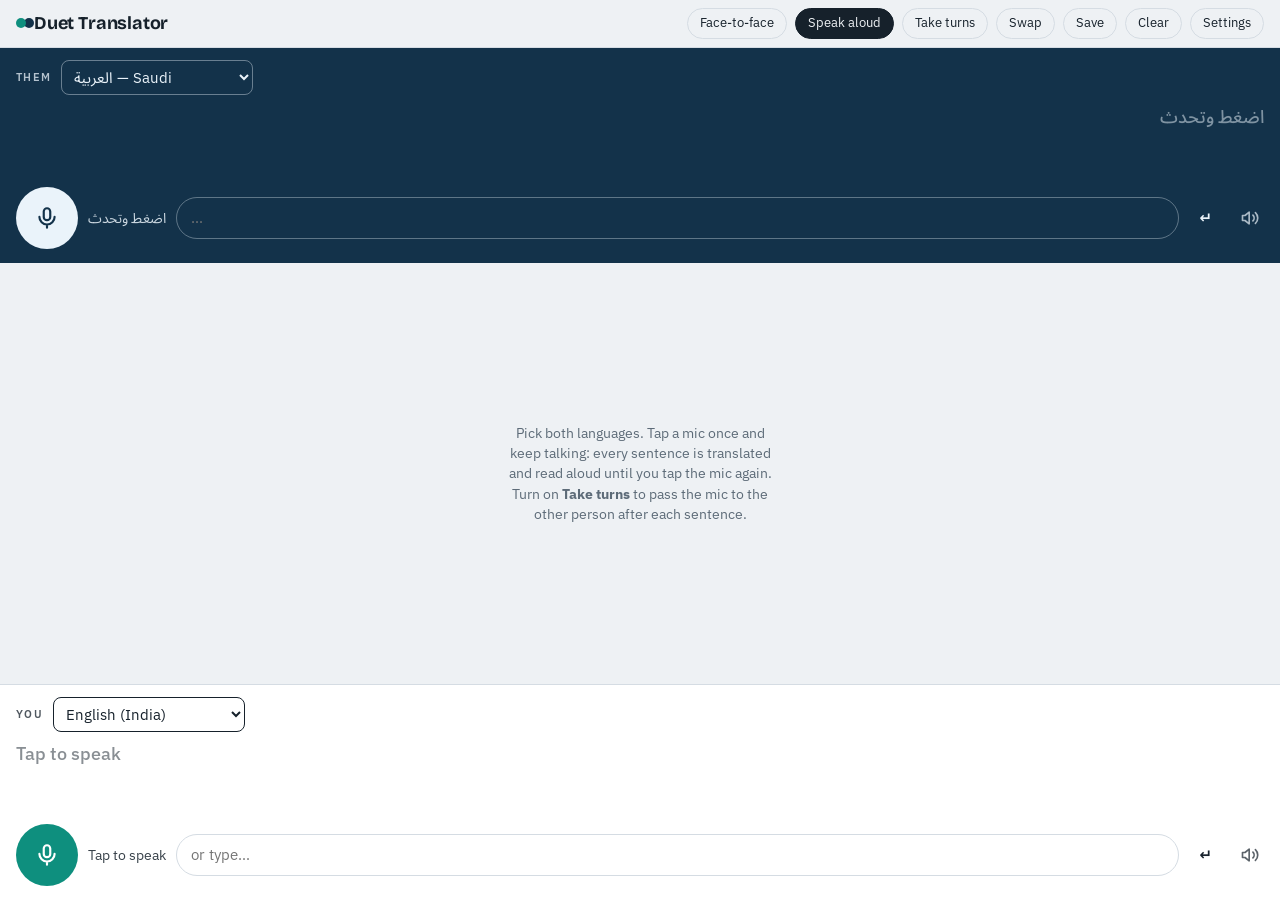
<file: index.html>
<!doctype html>
<html lang="en">
<head>
<meta charset="utf-8">
<meta name="viewport" content="width=device-width,initial-scale=1,viewport-fit=cover">
<title>Duet Translator</title>
<link rel="manifest" href="manifest.webmanifest">
<meta name="theme-color" content="#13324a">
<meta name="mobile-web-app-capable" content="yes">
<link rel="icon" href="icon-192.png">
<link rel="apple-touch-icon" href="apple-touch-icon.png">
<link rel="preconnect" href="https://fonts.googleapis.com">
<link rel="stylesheet" href="https://fonts.googleapis.com/css2?family=Bricolage+Grotesque:opsz,wght@12..96,500;12..96,700&family=IBM+Plex+Sans:wght@400;500;600&family=Noto+Sans+Arabic:wght@400;600&display=swap">
<style>
/* Layout: one screen split in two facing halves (theirs on top, flippable 180°), conversation log between them */
:root{
  --bg:#eef1f4;
  --me:#ffffff;
  --them:#13324a;
  --them-fg:#eaf3fa;
  --fg:#16212b;
  --muted:#5d6b78;
  --line:#d5dce3;
  --accent:#0e8f7e;
  --accent-ink:#ffffff;
  --rec:#d6463a;
  --bubble-me:#e2f2ef;
  --bubble-them:#e5ebf2;
  --display:"Bricolage Grotesque", "Segoe UI", system-ui, sans-serif;
  --body:"IBM Plex Sans", "Noto Sans Arabic", "Segoe UI", system-ui, sans-serif;
  color-scheme:light;
}
@media (prefers-color-scheme:dark){:root:not([data-theme="light"]){
  --bg:#0d151c;--me:#16212b;--them:#0a2436;--them-fg:#dcebf6;--fg:#e4ebf1;--muted:#93a3b1;--line:#253441;
  --accent:#2fc2ad;--accent-ink:#04211d;--rec:#ff6a5c;--bubble-me:#123630;--bubble-them:#16293a;color-scheme:dark}}
:root[data-theme="dark"]{
  --bg:#0d151c;--me:#16212b;--them:#0a2436;--them-fg:#dcebf6;--fg:#e4ebf1;--muted:#93a3b1;--line:#253441;
  --accent:#2fc2ad;--accent-ink:#04211d;--rec:#ff6a5c;--bubble-me:#123630;--bubble-them:#16293a;color-scheme:dark}

*{box-sizing:border-box}
html,body{height:100%;margin:0}
body{background:var(--bg);color:var(--fg);font:15px/1.45 var(--body);display:flex;flex-direction:column;
  padding:env(safe-area-inset-top,0px) 0 env(safe-area-inset-bottom,0px)}
button,select,input{font:inherit;color:inherit}
button{cursor:pointer}
:focus-visible{outline:3px solid var(--accent);outline-offset:2px}
[hidden]{display:none!important}

/* top bar */
.bar{display:flex;align-items:center;gap:8px;flex-wrap:wrap;padding:8px 16px;border-bottom:1px solid var(--line);background:var(--bg)}
.brand{font:700 18px/1 var(--display);letter-spacing:-.01em;margin-right:auto;display:flex;align-items:center;gap:8px}
.brand i{width:10px;height:10px;border-radius:50%;background:var(--accent);box-shadow:8px 0 0 var(--them)}
.chip{border:1px solid var(--line);background:transparent;border-radius:999px;padding:5px 12px;font-size:13px;display:inline-flex;gap:6px;align-items:center}
.chip[aria-pressed="true"]{background:var(--fg);color:var(--bg);border-color:var(--fg)}

.banner{margin:8px 16px 0;padding:8px 12px;border-radius:8px;background:color-mix(in srgb,var(--rec) 14%,transparent);font-size:13px}

/* halves */
main{flex:1;display:flex;flex-direction:column;min-height:0}
.half{flex:0 0 auto;padding:12px 16px 14px;display:flex;flex-direction:column;gap:10px;transition:transform .35s ease}
.half.them{background:var(--them);color:var(--them-fg)}
.half.me{background:var(--me);border-top:1px solid var(--line)}
body.flip .half.them{transform:rotate(180deg)}
.row{display:flex;align-items:center;gap:10px;flex-wrap:wrap}
.who{font:600 11px/1 var(--body);letter-spacing:.12em;text-transform:uppercase;opacity:.75}
select{border:1px solid currentColor;border-radius:8px;background:transparent;padding:6px 8px;max-width:100%}
.them select{border-color:color-mix(in srgb,var(--them-fg) 40%,transparent)}
.them select option{color:#16212b;background:#fff}
.big{font:500 clamp(20px,4.6vw,30px)/1.3 var(--body);min-height:2.6em;max-height:7.5em;overflow-y:auto;overflow-wrap:anywhere}
.big.ph{opacity:.5;font-size:18px}
.sub{font-size:13px;opacity:.7;min-height:1.2em;overflow-wrap:anywhere}
.ctrl{display:flex;gap:10px;align-items:center}
.mic{flex:0 0 auto;width:62px;height:62px;border-radius:50%;border:0;background:var(--accent);color:var(--accent-ink);display:grid;place-items:center;position:relative}
.them .mic{background:var(--them-fg);color:var(--them)}
.mic svg{width:26px;height:26px}
.mic.live{background:var(--rec);color:#fff}
.mic.live::after{content:"";position:absolute;inset:-6px;border-radius:50%;border:2px solid var(--rec);animation:pulse 1.2s ease-out infinite}
@keyframes pulse{from{opacity:.9;transform:scale(.92)}to{opacity:0;transform:scale(1.25)}}
.miclabel{font-size:14px;opacity:.85}
.type{flex:1;display:flex;gap:6px;min-width:0}
.type input{flex:1;min-width:0;border:1px solid var(--line);border-radius:999px;padding:9px 14px;background:transparent}
.them .type input{border-color:color-mix(in srgb,var(--them-fg) 35%,transparent)}
.type button{border:0;border-radius:999px;padding:0 14px;background:transparent;font-weight:600}
.spk{border:0;background:transparent;opacity:.7;padding:4px}
.spk svg{width:20px;height:20px;display:block}

/* log */
.log{flex:1;min-height:90px;overflow-y:auto;padding:12px 16px;display:flex;flex-direction:column;gap:10px}
.empty{margin:auto;text-align:center;color:var(--muted);max-width:34ch;font-size:14px}
.msg{max-width:min(78%,560px);padding:9px 12px;border-radius:12px;display:flex;flex-direction:column;gap:3px}
.msg.me{align-self:flex-end;background:var(--bubble-me);border-bottom-right-radius:3px}
.msg.them{align-self:flex-start;background:var(--bubble-them);border-bottom-left-radius:3px}
.msg .o{font-size:13px;color:var(--muted)}
.msg .t{font-size:16px}
.msg .m{font-size:11px;color:var(--muted);font-variant-numeric:tabular-nums}
.msg.err .t{color:var(--rec)}

@media (prefers-reduced-motion:reduce){.half{transition:none}.mic.live::after{animation:none}}

/* settings sheet */
.sheet{position:fixed;inset:0;z-index:20;background:rgba(6,16,24,.5);display:flex;align-items:flex-end;justify-content:center}
.sheet .card{width:min(520px,100%);max-height:88%;overflow-y:auto;background:var(--me);color:var(--fg);border-radius:18px 18px 0 0;
  padding:18px 16px calc(18px + env(safe-area-inset-bottom,0px));display:flex;flex-direction:column;gap:14px}
.sheet h2{font:700 18px/1.2 var(--display);margin:0;display:flex;align-items:center}
.sheet h2 button{margin-left:auto}
.field{display:flex;flex-direction:column;gap:6px}
.field>span{font-size:12px;font-weight:600;letter-spacing:.06em;text-transform:uppercase;color:var(--muted)}
.field .hint{font-size:12.5px;color:var(--muted)}
.seg{display:flex;border:1px solid var(--line);border-radius:10px;overflow:hidden}
.seg button{flex:1;border:0;background:transparent;padding:9px 6px;font-size:14px}
.seg button[aria-pressed="true"]{background:var(--accent);color:var(--accent-ink);font-weight:600}
.vrow{display:flex;gap:8px;align-items:center}
.vrow select{flex:1;min-width:0;border-color:var(--line)}
.vrow button,.sheet .done{border:1px solid var(--line);background:transparent;border-radius:999px;padding:7px 14px;font-weight:600}
.sheet .done{background:var(--fg);color:var(--bg);border-color:var(--fg)}
input[type=range]{width:100%;accent-color:var(--accent)}
@media (max-width:480px){.miclabel{display:none}.mic{width:56px;height:56px}}
</style>
</head>
<body>

<div class="bar">
  <div class="brand"><i aria-hidden="true"></i>Duet Translator</div>
  <button class="chip" id="flipBtn" aria-pressed="false" title="Turn the top half around for the person sitting opposite you">Face-to-face</button>
  <button class="chip" id="speakBtn" aria-pressed="true" title="Read each translation aloud">Speak aloud</button>
  <button class="chip" id="turnsBtn" aria-pressed="false" title="After each sentence, the microphone passes to the other person">Take turns</button>
  <button class="chip" id="swapBtn" title="Swap the two languages">Swap</button>
  <button class="chip" id="saveBtn" title="Download the conversation as a text file">Save</button>
  <button class="chip" id="clearBtn">Clear</button>
  <button class="chip" id="installBtn" hidden>Install app</button>
  <button class="chip" id="setBtn" title="Listening and voice settings">Settings</button>
</div>

<div class="sheet" id="sheet" hidden role="dialog" aria-modal="true" aria-labelledby="sheetTitle">
  <div class="card">
    <h2 id="sheetTitle">Settings <button class="done" id="sheetDone" type="button">Done</button></h2>

    <div class="field">
      <span>Wait before translating</span>
      <div class="seg" id="pauseSeg">
        <button type="button" data-ms="900">Short</button>
        <button type="button" data-ms="1500">Normal</button>
        <button type="button" data-ms="2500">Long</button>
      </div>
      <div class="hint">How long a pause ends your sentence. Choose Long if it cuts you off mid-sentence.</div>
    </div>

    <div class="field">
      <span>While reading aloud</span>
      <div class="seg" id="ttsSeg">
        <button type="button" data-mode="keep">Keep listening</button>
        <button type="button" data-mode="pause">Pause mic</button>
      </div>
      <div class="hint">Keep listening catches everything you say. If it picks up the phone's own voice, use earphones or choose Pause mic.</div>
    </div>

    <div class="field">
      <span id="vMeLbl">Voice</span>
      <div class="vrow"><select id="vMe" aria-labelledby="vMeLbl"></select><button type="button" id="tMe">Test</button></div>
    </div>
    <div class="field">
      <span id="vThemLbl">Voice</span>
      <div class="vrow"><select id="vThem" aria-labelledby="vThemLbl"></select><button type="button" id="tThem">Test</button></div>
      <div class="hint" id="vHint">Only the voices installed on this phone are listed.</div>
    </div>

    <div class="field">
      <span>Speaking speed <b id="rateVal"></b></span>
      <input type="range" id="rate" min="0.7" max="1.3" step="0.05">
    </div>
  </div>
</div>
<div class="banner" id="noVoice" hidden>Voice input needs Google Chrome or Microsoft Edge. Typing still works here.</div>

<main>
  <section class="half them" id="themHalf" aria-label="Other person">
    <div class="row">
      <span class="who">Them</span>
      <select id="themLang" aria-label="Other person's language"></select>
    </div>
    <div class="big ph" id="themBig" dir="auto"></div>
    <div class="sub" id="themSub" dir="auto"></div>
    <div class="ctrl">
      <button class="mic" id="themMic" aria-label="Other person: speak"></button>
      <span class="miclabel" id="themMicLabel"></span>
      <form class="type" id="themForm"><input id="themInput" dir="auto" autocomplete="off" aria-label="Other person: type a message"><button type="submit">↵</button></form>
      <button class="spk" id="themSpk" aria-label="Replay"></button>
    </div>
  </section>

  <div class="log" id="log" aria-live="polite">
    <div class="empty" id="empty">Pick both languages. Tap a mic once and keep talking: every sentence is translated and read aloud until you tap the mic again. Turn on <b>Take turns</b> to pass the mic to the other person after each sentence.</div>
  </div>

  <section class="half me" id="meHalf" aria-label="You">
    <div class="row">
      <span class="who">You</span>
      <select id="meLang" aria-label="Your language"></select>
    </div>
    <div class="big ph" id="meBig" dir="auto"></div>
    <div class="sub" id="meSub" dir="auto"></div>
    <div class="ctrl">
      <button class="mic" id="meMic" aria-label="You: speak"></button>
      <span class="miclabel" id="meMicLabel"></span>
      <form class="type" id="meForm"><input id="meInput" dir="auto" autocomplete="off" placeholder="or type…" aria-label="You: type a message"><button type="submit">↵</button></form>
      <button class="spk" id="meSpk" aria-label="Replay"></button>
    </div>
  </section>
</main>

<script>
/* ---------- languages: [label, speech code, translate code, "tap to speak"] ---------- */
const LANGS = [
  ["English (India)","en-IN","en","Tap to speak"],
  ["English (US)","en-US","en","Tap to speak"],
  ["English (UK)","en-GB","en","Tap to speak"],
  ["العربية — Saudi","ar-SA","ar","اضغط وتحدث"],
  ["العربية — Egypt","ar-EG","ar","اضغط وتحدث"],
  ["العربية — UAE","ar-AE","ar","اضغط وتحدث"],
  ["हिन्दी — Hindi","hi-IN","hi","बोलने के लिए दबाएँ"],
  ["اردو — Urdu","ur-PK","ur","بولنے کے لیے دبائیں"],
  ["ಕನ್ನಡ — Kannada","kn-IN","kn","ಮಾತನಾಡಲು ಒತ್ತಿ"],
  ["മലയാളം — Malayalam","ml-IN","ml","സംസാരിക്കാൻ അമർത്തുക"],
  ["தமிழ் — Tamil","ta-IN","ta","பேச அழுத்தவும்"],
  ["తెలుగు — Telugu","te-IN","te","మాట్లాడటానికి నొక్కండి"],
  ["বাংলা — Bengali","bn-BD","bn","কথা বলতে চাপুন"],
  ["मराठी — Marathi","mr-IN","mr","बोलण्यासाठी दाबा"],
  ["नेपाली — Nepali","ne-NP","ne","बोल्न थिच्नुहोस्"],
  ["සිංහල — Sinhala","si-LK","si","කතා කිරීමට ඔබන්න"],
  ["Filipino","fil-PH","tl","Pindutin para magsalita"],
  ["Bahasa Indonesia","id-ID","id","Ketuk untuk bicara"],
  ["فارسی — Persian","fa-IR","fa","برای صحبت ضربه بزنید"],
  ["Türkçe — Turkish","tr-TR","tr","Konuşmak için dokunun"],
  ["Français — French","fr-FR","fr","Touchez pour parler"],
  ["Español — Spanish","es-ES","es","Toca para hablar"],
  ["Deutsch — German","de-DE","de","Zum Sprechen tippen"],
  ["Русский — Russian","ru-RU","ru","Нажмите, чтобы говорить"],
  ["中文 — Chinese","zh-CN","zh-CN","点按说话"],
];
const byCode = c => LANGS.find(l => l[1] === c) || LANGS[0];

const MIC = '<svg viewBox="0 0 24 24" fill="none" stroke="currentColor" stroke-width="2" stroke-linecap="round"><rect x="9" y="3" width="6" height="11" rx="3"/><path d="M5 11a7 7 0 0 0 14 0M12 18v3"/></svg>';
const STOP = '<svg viewBox="0 0 24 24" fill="currentColor"><rect x="7" y="7" width="10" height="10" rx="2"/></svg>';
const SPK = '<svg viewBox="0 0 24 24" fill="none" stroke="currentColor" stroke-width="2" stroke-linecap="round" stroke-linejoin="round"><path d="M11 5 6 9H3v6h3l5 4z"/><path d="M15.5 8.5a5 5 0 0 1 0 7M18.5 5.5a9 9 0 0 1 0 13"/></svg>';

const $ = id => document.getElementById(id);
const store = {
  get(k, d){ try { const v = localStorage.getItem("duet."+k); return v === null ? d : JSON.parse(v); } catch { return d; } },
  set(k, v){ try { localStorage.setItem("duet."+k, JSON.stringify(v)); } catch {} }
};

const sides = {
  me:   { lang: store.get("me","en-IN"),  sel:$("meLang"),  big:$("meBig"),  sub:$("meSub"),  mic:$("meMic"),  lbl:$("meMicLabel"),  form:$("meForm"),  input:$("meInput"),  spk:$("meSpk"),  last:null },
  them: { lang: store.get("them","ar-SA"),sel:$("themLang"),big:$("themBig"),sub:$("themSub"),mic:$("themMic"),lbl:$("themMicLabel"),form:$("themForm"),input:$("themInput"),spk:$("themSpk"),last:null },
};
const other = s => s === "me" ? "them" : "me";
const log = [];
let speakOn = store.get("speak", true);
let flip = store.get("flip", false);

/* ---------- UI setup ---------- */
for (const key of ["me","them"]) {
  const s = sides[key];
  for (const [label, code] of LANGS) s.sel.add(new Option(label, code));
  s.sel.value = s.lang;
  s.sel.onchange = () => { s.lang = s.sel.value; store.set(key, s.lang); paintSide(key); };
  s.mic.innerHTML = MIC;
  s.spk.innerHTML = SPK;
  s.mic.onclick = () => toggleListen(key);
  s.spk.onclick = () => { if (s.last) say(s.last.text, s.last.lang); };
  s.form.onsubmit = e => { e.preventDefault(); const t = s.input.value.trim(); if (t) { s.input.value = ""; handleUtterance(key, t); } };
  paintSide(key);
}
function paintSide(key){
  const s = sides[key], L = byCode(s.lang);
  s.lbl.textContent = L[3];
  s.lbl.dir = "auto";
  if (key === "them") s.input.placeholder = "…";
  if (!s.last) { s.big.textContent = L[3]; s.big.classList.add("ph"); }
}

function setToggle(btn, on){ btn.setAttribute("aria-pressed", on ? "true" : "false"); }
setToggle($("speakBtn"), speakOn);
setToggle($("flipBtn"), flip); document.body.classList.toggle("flip", flip);
$("speakBtn").onclick = () => { speakOn = !speakOn; store.set("speak", speakOn); setToggle($("speakBtn"), speakOn); if (!speakOn) { speechSynthesis?.cancel(); speechQueue.length = 0; } };
$("flipBtn").onclick = () => { flip = !flip; store.set("flip", flip); setToggle($("flipBtn"), flip); document.body.classList.toggle("flip", flip); };
$("swapBtn").onclick = () => {
  const a = sides.me.lang; sides.me.lang = sides.them.lang; sides.them.lang = a;
  sides.me.sel.value = sides.me.lang; sides.them.sel.value = sides.them.lang;
  store.set("me", sides.me.lang); store.set("them", sides.them.lang);
  paintSide("me"); paintSide("them");
};
$("clearBtn").onclick = () => {
  log.length = 0;
  $("log").querySelectorAll(".msg").forEach(n => n.remove());
  $("empty").hidden = false;
  for (const k of ["me","them"]) { const s = sides[k]; s.last = null; s.sub.textContent = ""; paintSide(k); }
};
$("saveBtn").onclick = () => {
  if (!log.length) return;
  const lines = log.map(m => `[${m.time}] ${m.who === "me" ? "You" : "Them"} (${m.from}): ${m.text}\n          → (${m.to}): ${m.translation}`);
  const blob = new Blob(["Duet Translator — conversation\n" + new Date().toLocaleString() + "\n\n" + lines.join("\n\n") + "\n"], {type:"text/plain;charset=utf-8"});
  const a = document.createElement("a");
  a.href = URL.createObjectURL(blob);
  a.download = "conversation-" + new Date().toISOString().slice(0,16).replace(/[:T]/g,"-") + ".txt";
  document.body.appendChild(a); a.click(); a.remove();
  setTimeout(() => URL.revokeObjectURL(a.href), 2000);
};

/* ---------- speech recognition: hands-free ----------
   Tap a mic once: it keeps listening until that mic is tapped again.
   The microphone restarts immediately after every sentence, so nothing said
   after a full stop is lost. Translations run in the background, and reading
   aloud waits for a pause in speech. By default the mic keeps listening while
   it reads aloud; Settings can pause the mic instead if it hears the speaker. With "Take turns" on, the mic passes to the
   other person once the current speaker has been quiet for the chosen pause. */
const SR = window.SpeechRecognition || window.webkitSpeechRecognition;
if (!SR) { $("noVoice").hidden = false; sides.me.mic.disabled = sides.them.mic.disabled = true; sides.me.mic.style.opacity = sides.them.mic.style.opacity = .4; }
let rec = null;            // the recognizer currently running
let active = null;         // "me" | "them" | null — whose mic is switched on
let netErrors = 0;
let turns = store.get("turns", false);
let pauseMs = store.get("pause", 1500);   // silence that ends a sentence
let speaking = false;      // reading a translation aloud
let ttsMode = store.get("ttsMode", "keep");   // "keep": mic stays on while reading aloud; "pause": mic pauses
let hearing = "";          // words heard in the current, unfinished sentence
let lastHeardAt = 0;       // time of the last recognised word
let turnDue = false;       // with Take turns: current speaker has said something

setToggle($("turnsBtn"), turns);
$("turnsBtn").onclick = () => { turns = !turns; store.set("turns", turns); setToggle($("turnsBtn"), turns); };

const MIC_MSG = {
  "not-allowed":"Microphone blocked. Allow the microphone for Duet in the browser's site settings and try again.",
  "service-not-allowed":"Microphone blocked. Allow the microphone for Duet in the browser's site settings and try again.",
  "network":"Voice recognition needs an internet connection.",
  "language-not-supported":"This browser can't recognise speech in that language. Type instead, or try Google Chrome.",
  "audio-capture":"No microphone found."
};

const micPaused = () => speaking && ttsMode === "pause";
function paintMics(){
  for (const k of ["me","them"]) {
    const s = sides[k], on = active === k;
    s.mic.classList.toggle("live", on && !micPaused());
    s.mic.innerHTML = on ? STOP : MIC;
    s.mic.setAttribute("aria-pressed", on ? "true" : "false");
    s.lbl.textContent = on ? (micPaused() ? "Speaking… mic paused" : "Listening… tap to stop") : byCode(s.lang)[3];
  }
}

function stopAll(){
  active = null; turnDue = false; hearing = "";
  if (rec) { const r = rec; rec = null; r._quiet = true; try { r.abort(); } catch {} }
  paintMics();
}

function toggleListen(key){
  if (!SR) return;
  if (active === key) { stopAll(); return; }
  stopAll();
  speechQueue.length = 0; speechSynthesis?.cancel(); speaking = false;
  active = key; netErrors = 0;
  paintMics();
  listen(key);
}

function switchTurn(){
  if (!active) return;
  turnDue = false;
  active = other(active);
  paintMics();
  if (rec) { const r = rec; r._quiet = true; try { r.abort(); } catch {} rec = null; }
  if (!micPaused()) listen(active);
}

// Joins recognition results into one sentence. Some Android versions repeat the
// growing sentence in each result ("hello", "hello how", "hello how are"), so a
// result that extends the previous one replaces it instead of being added.
function joinResults(results){
  const parts = [];
  for (let i = 0; i < results.length; i++) {
    const t = (results[i][0]?.transcript || "").trim();
    if (!t) continue;
    const prev = parts[parts.length - 1];
    if (prev && t.toLowerCase().startsWith(prev.toLowerCase())) parts[parts.length - 1] = t;
    else if (prev && prev.toLowerCase().startsWith(t.toLowerCase())) continue;
    else parts.push(t);
  }
  return parts.join(" ");
}

function listen(key){
  if (active !== key || micPaused() || rec) return;
  const s = sides[key];
  const r = new SR();
  r.lang = s.lang; r.interimResults = true; r.continuous = true; r.maxAlternatives = 1;
  let text = "", fatal = null, pauseTimer = null, turnTimer = null;
  const maxTimer = setTimeout(() => { try { r.stop(); } catch {} }, 30000);   // long monologue: translate in chunks
  rec = r;
  // Take turns: if this speaker already spoke and stays quiet, hand the mic over.
  if (turns && turnDue) turnTimer = setTimeout(() => { if (rec === r && !text && !speaking) switchTurn(); }, pauseMs);
  r.onresult = e => {
    text = joinResults(e.results);
    if (!text) return;
    clearTimeout(turnTimer);
    hearing = text; lastHeardAt = Date.now();
    s.big.classList.remove("ph"); s.big.textContent = text; s.sub.textContent = "";
    clearTimeout(pauseTimer);
    pauseTimer = setTimeout(() => { try { r.stop(); } catch {} }, pauseMs);
  };
  r.onerror = e => {
    if (e.error === "no-speech" || e.error === "aborted") return;      // silence: keep listening
    if (e.error === "network") { netErrors++; if (netErrors < 3) return; }
    fatal = MIC_MSG[e.error] || "Voice input stopped. Tap the mic to start again.";
  };
  r.onend = () => {
    clearTimeout(pauseTimer); clearTimeout(maxTimer); clearTimeout(turnTimer);
    if (rec === r) rec = null;
    hearing = "";
    if (fatal) { s.sub.textContent = fatal; stopAll(); return; }
    const t = text.trim();
    if (t) { netErrors = 0; turnDue = true; handleUtterance(key, t); }   // translate in the background
    if (r._quiet) return;                                                // stopped or handed over on purpose
    if (active && !micPaused()) listen(active);                         // restart straight away
    pumpSpeech();
  };
  try { r.start(); }
  catch { if (rec === r) rec = null; clearTimeout(maxTimer); clearTimeout(turnTimer);
          setTimeout(() => { if (active === key && !rec && !micPaused()) listen(key); }, 400); }
}

/* Read-aloud queue: speaks finished translations in order, but only when nobody
   is mid-sentence, pausing the mic while it talks. */
const speechQueue = [];
let pumpTimer = null;
async function pumpSpeech(){
  clearTimeout(pumpTimer);
  if (speaking || !speechQueue.length) return;
  if (active && (hearing || Date.now() - lastHeardAt < Math.min(pauseMs, 1200))) {
    pumpTimer = setTimeout(pumpSpeech, 250);       // someone is still talking: wait
    return;
  }
  speaking = true; paintMics();
  if (ttsMode === "pause" && rec) { const r = rec; r._quiet = true; try { r.abort(); } catch {} rec = null; }
  while (speechQueue.length) {
    const item = speechQueue.shift();
    await say(item.text, item.lang);
  }
  speaking = false;
  if (turns && turnDue && active) { switchTurn(); return; }   // translation heard: other person's turn
  paintMics();
  if (active && !rec) listen(active);
}

// Leaving the app releases the microphone.
document.addEventListener("visibilitychange", () => { if (document.visibilityState === "hidden") stopAll(); });

/* ---------- translation ---------- */
async function translate(text, from, to){
  if (from === to) return text;
  // 1) Google Translate public endpoint
  try {
    const u = "https://translate.googleapis.com/translate_a/single?client=gtx&dt=t&sl=" + encodeURIComponent(from) + "&tl=" + encodeURIComponent(to) + "&q=" + encodeURIComponent(text);
    const r = await fetch(u);
    if (r.ok) {
      const j = await r.json();
      const out = (j[0] || []).map(p => p[0]).join("").trim();
      if (out) return out;
    }
  } catch {}
  // 2) MyMemory fallback
  try {
    const u = "https://api.mymemory.translated.net/get?q=" + encodeURIComponent(text.slice(0, 480)) + "&langpair=" + encodeURIComponent(from.split("-")[0]) + "|" + encodeURIComponent(to.split("-")[0]);
    const r = await fetch(u);
    if (r.ok) {
      const j = await r.json();
      const out = j?.responseData?.translatedText;
      if (out && j.responseStatus == 200) return out;
    }
  } catch {}
  throw new Error("Translation failed. Check the internet connection and try again.");
}

/* ---------- text-to-speech ---------- */
let voices = [];
let voicePref = store.get("voices", {});          // { "ar-SA": "voice name", ... }
let rate = store.get("rate", 0.95);
const norm = l => (l || "").replace("_", "-").toLowerCase();

// Voices for a language, best first: exact region match, then Google/natural/online voices.
function voicesFor(lang){
  const L = norm(lang), base = L.split("-")[0];
  const score = v => {
    const vl = norm(v.lang), n = v.name.toLowerCase();
    let sc = vl === L ? 100 : 0;
    if (/google|natural|neural|online|premium|enhanced|network/.test(n)) sc += 20;
    if (v.localService === false) sc += 5;
    return sc;
  };
  return voices.filter(v => norm(v.lang).split("-")[0] === base).sort((a, b) => score(b) - score(a));
}
function pickVoice(lang){
  const list = voicesFor(lang);
  return list.find(v => v.name === voicePref[lang]) || list[0] || null;
}
function loadVoices(){ try { voices = speechSynthesis.getVoices(); } catch {} fillVoiceMenus(); }

// Resolves when the sentence has finished playing (or after a safety timeout).
function say(text, lang){
  return new Promise(resolve => {
    if (!("speechSynthesis" in window) || !text) return resolve();
    speechSynthesis.cancel();
    const u = new SpeechSynthesisUtterance(text);
    u.lang = lang;
    u.voice = pickVoice(lang);
    u.rate = rate;
    let done = false;
    const finish = () => { if (!done) { done = true; resolve(); } };
    u.onend = finish; u.onerror = finish;
    setTimeout(finish, 2500 + text.length * 110 / rate);
    speechSynthesis.speak(u);
  });
}

/* ---------- one turn ---------- */
let turnChain = Promise.resolve();
function handleUtterance(key, text){
  const job = turnChain.then(() => doTurn(key, text));
  turnChain = job.catch(() => {});
  return job;
}
async function doTurn(key, text){
  const s = sides[key], o = sides[other(key)];
  const fromL = byCode(s.lang), toL = byCode(o.lang);
  s.big.classList.remove("ph"); s.big.textContent = text; s.sub.textContent = "";
  o.big.classList.remove("ph"); o.big.textContent = "…"; o.sub.textContent = "";

  $("empty").hidden = true;
  const el = document.createElement("div");
  el.className = "msg " + key;
  const time = new Date().toLocaleTimeString([], {hour:"2-digit", minute:"2-digit"});
  el.innerHTML = '<span class="o"></span><span class="t">…</span><span class="m"></span>';
  el.querySelector(".o").textContent = text; el.querySelector(".o").dir = "auto";
  el.querySelector(".m").textContent = (key === "me" ? "You" : "Them") + " · " + time;
  $("log").appendChild(el); $("log").scrollTop = $("log").scrollHeight;

  try {
    const tr = await translate(text, fromL[2], toL[2]);
    el.querySelector(".t").textContent = tr; el.querySelector(".t").dir = "auto";
    o.big.textContent = tr;
    o.sub.textContent = (key === "me" ? "You said" : "They said") + ": " + text;
    s.sub.textContent = "→ " + tr;
    o.last = { text: tr, lang: o.lang };
    s.last = { text, lang: s.lang };
    log.push({ who:key, time, from:fromL[0], to:toL[0], text, translation:tr });
    if (speakOn) { speechQueue.push({ text: tr, lang: o.lang }); pumpSpeech(); }
  } catch (err) {
    el.classList.add("err");
    el.querySelector(".t").textContent = err.message;
    o.big.textContent = "—";
    o.sub.textContent = err.message;
  }
  $("log").scrollTop = $("log").scrollHeight;
}

/* ---------- Android app: offline shell, install button, keep screen on ---------- */
if ("serviceWorker" in navigator && location.protocol === "https:") {
  navigator.serviceWorker.register("sw.js").catch(() => {});
}
let installEvt = null;
window.addEventListener("beforeinstallprompt", e => { e.preventDefault(); installEvt = e; $("installBtn").hidden = false; });
$("installBtn").onclick = async () => {
  if (!installEvt) return;
  installEvt.prompt();
  try { await installEvt.userChoice; } catch {}
  installEvt = null; $("installBtn").hidden = true;
};
window.addEventListener("appinstalled", () => { $("installBtn").hidden = true; });

let wakeLock = null;
async function keepAwake(){
  try { if ("wakeLock" in navigator && document.visibilityState === "visible" && !wakeLock) {
    wakeLock = await navigator.wakeLock.request("screen");
    wakeLock.addEventListener("release", () => { wakeLock = null; });
  } } catch {}
}
document.addEventListener("visibilitychange", keepAwake);
document.addEventListener("pointerdown", keepAwake, { once: true });

/* ---------- settings: pause length, voices, speed ---------- */
function fillVoiceMenus(){
  for (const [key, selId, lblId] of [["me","vMe","vMeLbl"], ["them","vThem","vThemLbl"]]) {
    const lang = sides[key].lang, L = byCode(lang), sel = $(selId);
    $(lblId).textContent = "Voice for " + L[0];
    const list = voicesFor(lang), cur = pickVoice(lang);
    sel.innerHTML = "";
    if (!list.length) { sel.add(new Option("Phone's default voice", "")); sel.disabled = true; continue; }
    sel.disabled = false;
    for (const v of list) sel.add(new Option(v.name + (v.localService === false ? " · online" : ""), v.name));
    if (cur) sel.value = cur.name;
  }
}
function chooseVoice(key, name){ voicePref[sides[key].lang] = name; store.set("voices", voicePref); }
$("vMe").onchange = e => chooseVoice("me", e.target.value);
$("vThem").onchange = e => chooseVoice("them", e.target.value);
const SAMPLE = { en:"Hello, this is how I will sound.", ar:"مرحباً، هكذا سيكون صوتي.", hi:"नमस्ते, मेरी आवाज़ ऐसी होगी।", ur:"السلام علیکم، میری آواز ایسی ہوگی۔",
  kn:"ನಮಸ್ಕಾರ, ನನ್ನ ಧ್ವನಿ ಹೀಗಿರುತ್ತದೆ.", ml:"നമസ്കാരം, എന്റെ ശബ്ദം ഇങ്ങനെയായിരിക്കും.", ta:"வணக்கம், என் குரல் இப்படி இருக்கும்.", te:"నమస్తే, నా గొంతు ఇలా ఉంటుంది.",
  bn:"নমস্কার, আমার কণ্ঠ এমন শোনাবে।", tl:"Kumusta, ganito ang tunog ko.", fr:"Bonjour, voici ma voix.", es:"Hola, así sonará mi voz.", de:"Hallo, so klinge ich.",
  tr:"Merhaba, sesim böyle olacak.", ru:"Здравствуйте, так будет звучать мой голос.", id:"Halo, beginilah suara saya.", fa:"سلام، صدای من این‌طور است." };
const sampleFor = lang => SAMPLE[byCode(lang)[2].split("-")[0]] || SAMPLE.en;
$("tMe").onclick = () => say(sampleFor(sides.me.lang), sides.me.lang);
$("tThem").onclick = () => say(sampleFor(sides.them.lang), sides.them.lang);

function paintPause(){ $("pauseSeg").querySelectorAll("button").forEach(b => b.setAttribute("aria-pressed", +b.dataset.ms === pauseMs ? "true" : "false")); }
$("pauseSeg").onclick = e => { const b = e.target.closest("button"); if (!b) return; pauseMs = +b.dataset.ms; store.set("pause", pauseMs); paintPause(); };
paintPause();
function paintTts(){ $("ttsSeg").querySelectorAll("button").forEach(b => b.setAttribute("aria-pressed", b.dataset.mode === ttsMode ? "true" : "false")); }
$("ttsSeg").onclick = e => { const b = e.target.closest("button"); if (!b) return; ttsMode = b.dataset.mode; store.set("ttsMode", ttsMode); paintTts(); };
paintTts();

$("rate").value = rate; $("rateVal").textContent = rate.toFixed(2) + "×";
$("rate").oninput = e => { rate = +e.target.value; store.set("rate", rate); $("rateVal").textContent = rate.toFixed(2) + "×"; };

$("setBtn").onclick = () => { stopAll(); fillVoiceMenus(); $("sheet").hidden = false; $("sheetDone").focus(); };
$("sheetDone").onclick = () => { $("sheet").hidden = true; };
$("sheet").onclick = e => { if (e.target === $("sheet")) $("sheet").hidden = true; };
for (const id of ["meLang","themLang"]) $(id).addEventListener("change", fillVoiceMenus);
$("swapBtn").addEventListener("click", fillVoiceMenus);

if ("speechSynthesis" in window) { loadVoices(); speechSynthesis.onvoiceschanged = loadVoices; }
</script>
</body>
</html>
</file>
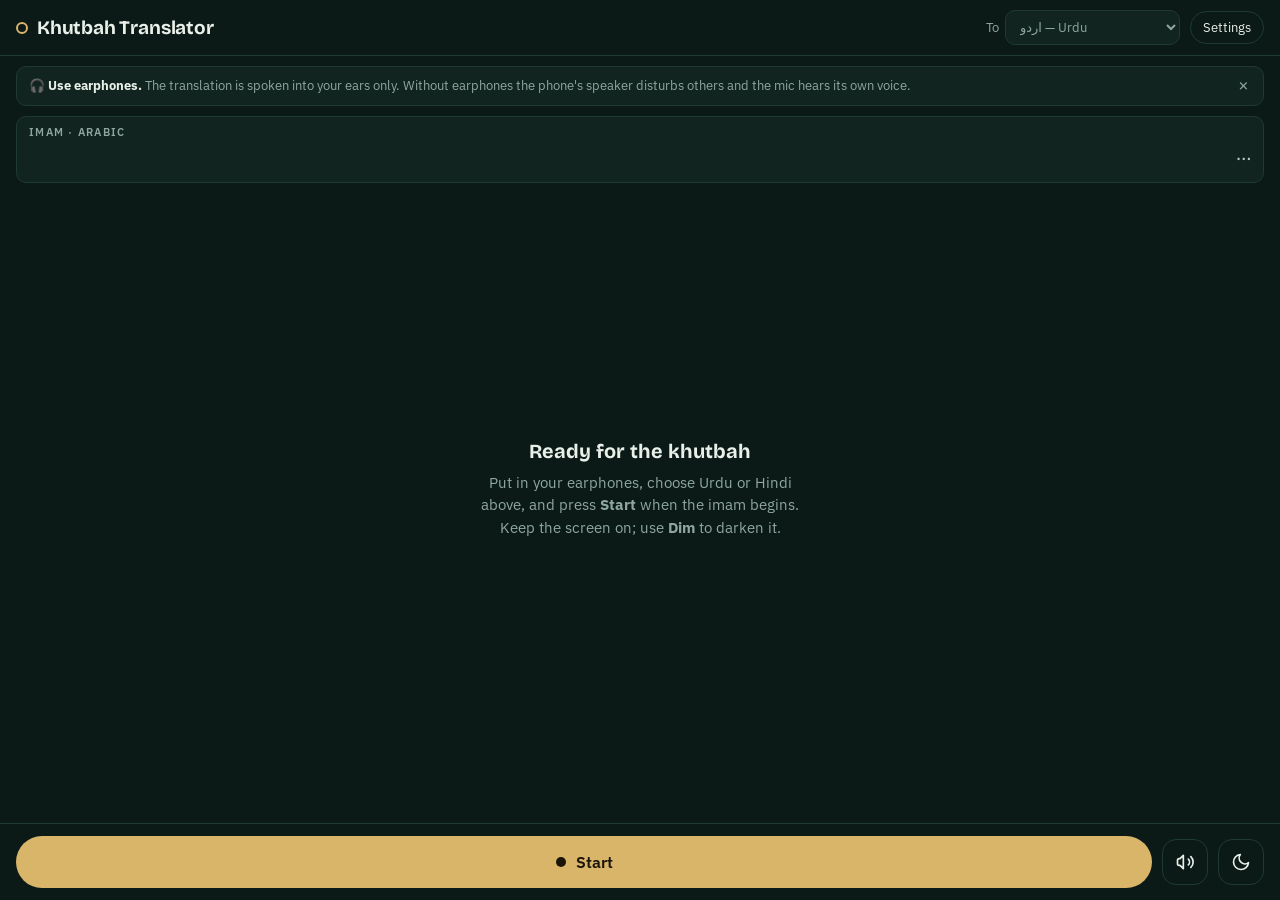
<file: khutbah.html>
<!doctype html>
<html lang="en">
<head>
<meta charset="utf-8">
<meta name="viewport" content="width=device-width,initial-scale=1,viewport-fit=cover">
<title>Khutbah Translator</title>
<link rel="manifest" href="khutbah.webmanifest">
<meta name="theme-color" content="#0b1a17">
<meta name="mobile-web-app-capable" content="yes">
<link rel="icon" href="icon-192.png">
<link rel="apple-touch-icon" href="apple-touch-icon.png">
<link rel="preconnect" href="https://fonts.googleapis.com">
<link rel="stylesheet" href="https://fonts.googleapis.com/css2?family=Bricolage+Grotesque:opsz,wght@12..96,700&family=IBM+Plex+Sans:wght@400;500;600&family=Noto+Nastaliq+Urdu:wght@400;600&family=Noto+Naskh+Arabic:wght@400;600&family=Noto+Sans+Devanagari:wght@400;500&display=swap">
<style>
/* Layout: one column — live Arabic strip on top, running translation in the middle, controls docked at the bottom.
   A deliberately dark, low-glare look for use inside the masjid. */
:root{
  --bg:#0b1a17; --panel:#11241f; --line:#1f3a33;
  --fg:#e9efe9; --muted:#8fa79f; --ar:#b9cdc5;
  --accent:#d9b56a; --accent-ink:#1b1408; --live:#4cc3a0; --stop:#e0675a;
  --ui:"IBM Plex Sans","Segoe UI",system-ui,sans-serif;
  --display:"Bricolage Grotesque","Segoe UI",system-ui,sans-serif;
  --urdu:"Noto Nastaliq Urdu","Jameel Noori Nastaleeq","Noto Naskh Arabic",serif;
  --arabic:"Noto Naskh Arabic","Noto Sans Arabic",serif;
  --deva:"Noto Sans Devanagari","IBM Plex Sans",sans-serif;
  --fs:24px;
  color-scheme:dark;
}
*{box-sizing:border-box}
html,body{height:100%;margin:0}
body{background:var(--bg);color:var(--fg);font:15px/1.5 var(--ui);display:flex;flex-direction:column;
  padding:env(safe-area-inset-top,0px) 0 env(safe-area-inset-bottom,0px)}
button,select,input{font:inherit;color:inherit}
button{cursor:pointer}
:focus-visible{outline:3px solid var(--accent);outline-offset:2px}
[hidden]{display:none!important}

.top{display:flex;align-items:center;gap:10px;padding:10px 16px;border-bottom:1px solid var(--line);flex-wrap:wrap}
.brand{font:700 19px/1 var(--display);letter-spacing:-.01em;margin-right:auto;display:flex;align-items:center;gap:9px}
.brand i{width:12px;height:12px;border-radius:50%;border:2px solid var(--accent);display:inline-block}
.pick{display:flex;align-items:center;gap:6px;font-size:13px;color:var(--muted)}
select{background:var(--panel);border:1px solid var(--line);border-radius:10px;padding:7px 10px;max-width:100%}
.icon{border:1px solid var(--line);background:transparent;border-radius:999px;padding:6px 12px;font-size:13px}

.note{margin:10px 16px 0;padding:9px 12px;border-radius:10px;background:var(--panel);border:1px solid var(--line);font-size:13px;color:var(--muted);display:flex;gap:10px;align-items:flex-start}
.note b{color:var(--fg)}
.note button{margin-left:auto;border:0;background:transparent;color:var(--muted);font-size:18px;line-height:1;padding:0 2px}

.live{margin:10px 16px 0;min-height:52px;padding:10px 12px;border-radius:10px;background:var(--panel);border:1px solid var(--line);
  font:400 18px/1.7 var(--arabic);color:var(--ar);direction:rtl;text-align:right;overflow-wrap:anywhere}
.live .lbl{display:block;direction:ltr;text-align:left;font:600 10.5px/1 var(--ui);letter-spacing:.12em;text-transform:uppercase;color:var(--muted);margin-bottom:4px}

.feed{flex:1;min-height:0;overflow-y:auto;padding:14px 16px 24px;display:flex;flex-direction:column;gap:16px;scroll-behavior:smooth}
.empty{margin:auto;max-width:36ch;text-align:center;color:var(--muted)}
.empty h2{font:700 20px/1.25 var(--display);color:var(--fg);margin:0 0 8px}
.seg{display:flex;flex-direction:column;gap:4px;padding-left:12px;border-left:2px solid var(--line)}
.seg.new{border-left-color:var(--accent)}
.seg .ar{font:400 15px/1.8 var(--arabic);color:var(--muted);direction:rtl;text-align:right}
.seg .tr{font-size:var(--fs);line-height:1.6;overflow-wrap:anywhere}
.seg .tr.ur{font-family:var(--urdu);line-height:2.2;direction:rtl;text-align:right}
.seg .tr.hi{font-family:var(--deva)}
.seg .tr.wait{color:var(--muted)}
.seg .tm{font-size:11px;color:var(--muted);font-variant-numeric:tabular-nums}
body.noar .seg .ar{display:none}

.dock{border-top:1px solid var(--line);padding:12px 16px calc(12px + env(safe-area-inset-bottom,0px));display:flex;align-items:center;gap:10px;background:var(--bg)}
.go{flex:1;border:0;border-radius:999px;padding:14px 18px;font-weight:600;font-size:16px;background:var(--accent);color:var(--accent-ink);display:flex;align-items:center;justify-content:center;gap:10px}
.go.on{background:var(--stop);color:#fff}
.go .dot{width:10px;height:10px;border-radius:50%;background:currentColor}
.go.on .dot{animation:blink 1.2s infinite}
@keyframes blink{50%{opacity:.25}}
.sq{width:46px;height:46px;flex:0 0 auto;border:1px solid var(--line);background:transparent;border-radius:14px;display:grid;place-items:center;font-weight:600}
.sq[aria-pressed="false"]{opacity:.45}
.sq svg{width:20px;height:20px}
.status{padding:0 16px 6px;font-size:12px;color:var(--muted);min-height:18px}

/* dim screen */
.dim{position:fixed;inset:0;z-index:30;background:#000;display:flex;flex-direction:column;justify-content:flex-end;padding:24px 20px calc(30px + env(safe-area-inset-bottom,0px));gap:10px}
.dim .tr{font-size:calc(var(--fs) * .9);line-height:1.7;color:#7d8f88;overflow-wrap:anywhere}
.dim .tr.ur{font-family:var(--urdu);line-height:2.3;direction:rtl;text-align:right}
.dim .tr.hi{font-family:var(--deva)}
.dim small{color:#3d4a46;text-align:center}

/* settings */
.sheet{position:fixed;inset:0;z-index:20;background:rgba(0,0,0,.55);display:flex;align-items:flex-end;justify-content:center}
.card{width:min(520px,100%);max-height:88%;overflow-y:auto;background:var(--panel);border-radius:18px 18px 0 0;padding:18px 16px calc(18px + env(safe-area-inset-bottom,0px));display:flex;flex-direction:column;gap:14px}
.card h2{font:700 18px/1.2 var(--display);margin:0;display:flex;align-items:center}
.card h2 button{margin-left:auto;border:0;border-radius:999px;padding:7px 16px;background:var(--accent);color:var(--accent-ink);font-weight:600}
.field{display:flex;flex-direction:column;gap:6px}
.field>span{font-size:11.5px;font-weight:600;letter-spacing:.08em;text-transform:uppercase;color:var(--muted)}
.field .hint{font-size:12.5px;color:var(--muted)}
.row{display:flex;gap:8px;align-items:center}
.row select{flex:1;min-width:0}
.row button{border:1px solid var(--line);background:transparent;border-radius:999px;padding:7px 14px;font-weight:600}
.segc{display:flex;border:1px solid var(--line);border-radius:10px;overflow:hidden}
.segc button{flex:1;border:0;background:transparent;padding:9px 6px}
.segc button[aria-pressed="true"]{background:var(--accent);color:var(--accent-ink);font-weight:600}
input[type=range]{width:100%;accent-color:var(--accent)}
@media (prefers-reduced-motion:reduce){.go.on .dot{animation:none}.feed{scroll-behavior:auto}}
</style>
</head>
<body>

<div class="top">
  <div class="brand"><i aria-hidden="true"></i>Khutbah Translator</div>
  <label class="pick">To
    <select id="target" aria-label="Translate into"></select>
  </label>
  <button class="icon" id="setBtn" type="button">Settings</button>
</div>

<div class="note" id="earNote">
  <span>🎧 <b>Use earphones.</b> The translation is spoken into your ears only. Without earphones the phone's speaker disturbs others and the mic hears its own voice.</span>
  <button type="button" id="earClose" aria-label="Hide">×</button>
</div>
<div class="note" id="noVoice" hidden><span>Listening needs <b>Google Chrome</b> on Android. Please open this page in Chrome.</span></div>

<div class="live" id="live"><span class="lbl">Imam · Arabic</span><span id="liveText">…</span></div>

<div class="feed" id="feed" aria-live="polite">
  <div class="empty" id="empty">
    <h2>Ready for the khutbah</h2>
    Put in your earphones, choose Urdu or Hindi above, and press <b>Start</b> when the imam begins. Keep the screen on; use <b>Dim</b> to darken it.
  </div>
</div>

<div class="status" id="status"></div>
<div class="dock">
  <button class="go" id="goBtn" type="button"><span class="dot" aria-hidden="true"></span><span id="goLbl">Start</span></button>
  <button class="sq" id="voiceBtn" type="button" aria-pressed="true" aria-label="Spoken translation" title="Spoken translation on/off">
    <svg viewBox="0 0 24 24" fill="none" stroke="currentColor" stroke-width="2" stroke-linecap="round" stroke-linejoin="round"><path d="M3 14v-4a2 2 0 0 1 2-2h1l4-4v16l-4-4H5a2 2 0 0 1-2-2z"/><path d="M16 8.5a5 5 0 0 1 0 7"/><path d="M19 5.5a9 9 0 0 1 0 13"/></svg>
  </button>
  <button class="sq" id="dimBtn" type="button" aria-label="Dim the screen" title="Dim the screen">
    <svg viewBox="0 0 24 24" fill="none" stroke="currentColor" stroke-width="2" stroke-linecap="round" stroke-linejoin="round"><path d="M21 12.8A9 9 0 1 1 11.2 3a7 7 0 0 0 9.8 9.8z"/></svg>
  </button>
</div>

<div class="dim" id="dim" hidden>
  <div class="tr" id="dimText" dir="auto"></div>
  <small>Tap anywhere to brighten · still translating</small>
</div>

<div class="sheet" id="sheet" hidden role="dialog" aria-modal="true" aria-labelledby="sTitle">
  <div class="card">
    <h2 id="sTitle">Settings <button type="button" id="sDone">Done</button></h2>

    <div class="field">
      <span>Imam speaks</span>
      <select id="source" aria-label="Imam's language"></select>
    </div>

    <div class="field">
      <span id="vLbl">Voice</span>
      <div class="row"><select id="voice" aria-labelledby="vLbl"></select><button type="button" id="vTest">Test</button></div>
      <div class="hint">Only voices installed on this phone are listed. Add more in Settings → Text-to-speech → Install voice data.</div>
    </div>

    <div class="field">
      <span>Speaking speed <b id="rateVal"></b></span>
      <input type="range" id="rate" min="0.8" max="1.5" step="0.05">
      <div class="hint">Speeds up on its own for a moment if it falls behind the imam.</div>
    </div>

    <div class="field">
      <span>Translate in</span>
      <div class="segc" id="chunkSeg">
        <button type="button" data-chunk="short">Short phrases</button>
        <button type="button" data-chunk="full">Full sentences</button>
        <button type="button" data-chunk="long">Long passages</button>
      </div>
      <div class="hint">Full sentences gives the most natural translation. Short phrases is faster; Long passages suits an imam who speaks without pausing.</div>
    </div>

    <div class="field">
      <span>Text size</span>
      <div class="segc" id="sizeSeg">
        <button type="button" data-fs="20">Small</button>
        <button type="button" data-fs="24">Medium</button>
        <button type="button" data-fs="30">Large</button>
      </div>
    </div>

    <div class="field">
      <span>Show the Arabic</span>
      <div class="segc" id="arSeg">
        <button type="button" data-ar="1">Show</button>
        <button type="button" data-ar="0">Hide</button>
      </div>
    </div>

    <div class="field">
      <span>Transcript</span>
      <div class="row"><button type="button" id="saveBtn">Save as text file</button><button type="button" id="clearBtn">Clear</button></div>
    </div>
  </div>
</div>

<script>
/* ---------- settings & storage ---------- */
const $ = id => document.getElementById(id);
const store = {
  get(k, d){ try { const v = localStorage.getItem("khutbah."+k); return v === null ? d : JSON.parse(v); } catch { return d; } },
  set(k, v){ try { localStorage.setItem("khutbah."+k, JSON.stringify(v)); } catch {} }
};
// [label, translate code, speech code, css class]
const TARGETS = [
  ["اردو — Urdu","ur","ur-PK","ur"],
  ["हिन्दी — Hindi","hi","hi-IN","hi"],
  ["English","en","en-IN",""],
  ["ಕನ್ನಡ — Kannada","kn","kn-IN",""],
  ["മലയാളം — Malayalam","ml","ml-IN",""],
  ["தமிழ் — Tamil","ta","ta-IN",""],
  ["తెలుగు — Telugu","te","te-IN",""],
  ["বাংলা — Bengali","bn","bn-IN",""],
];
const SOURCES = [
  ["Arabic — Saudi Arabia","ar-SA"],["Arabic — UAE","ar-AE"],["Arabic — Kuwait","ar-KW"],["Arabic — Qatar","ar-QA"],
  ["Arabic — Egypt","ar-EG"],["Arabic — Jordan","ar-JO"],["English","en-IN"],["Urdu","ur-PK"],
];
let target = store.get("target", "ur");
let source = store.get("source", "ar-SA");
let voiceOn = store.get("voiceOn", true);
let baseRate = store.get("rate", 1.05);
let fs = store.get("fs", 24);
let showAr = store.get("showAr", true);
let voicePref = store.get("voice", {});
const T = () => TARGETS.find(t => t[1] === target) || TARGETS[0];

for (const t of TARGETS) $("target").add(new Option(t[0], t[1]));
$("target").value = target;
$("target").onchange = () => { target = $("target").value; store.set("target", target); fillVoices(); };
for (const s of SOURCES) $("source").add(new Option(s[0], s[1]));
$("source").value = source;
$("source").onchange = () => { source = $("source").value; store.set("source", source); if (running) { restartRec(); } };

function setPressed(groupId, attr, val){ $(groupId).querySelectorAll("button").forEach(b => b.setAttribute("aria-pressed", String(b.dataset[attr] == val))); }
function applyFs(){ document.documentElement.style.setProperty("--fs", fs + "px"); setPressed("sizeSeg","fs",fs); }
$("sizeSeg").onclick = e => { const b = e.target.closest("button"); if (!b) return; fs = +b.dataset.fs; store.set("fs", fs); applyFs(); };
applyFs();
function applyAr(){ document.body.classList.toggle("noar", !showAr); setPressed("arSeg","ar", showAr ? 1 : 0); }
$("arSeg").onclick = e => { const b = e.target.closest("button"); if (!b) return; showAr = b.dataset.ar === "1"; store.set("showAr", showAr); applyAr(); };
applyAr();

$("rate").value = baseRate; $("rateVal").textContent = baseRate.toFixed(2) + "×";
$("rate").oninput = e => { baseRate = +e.target.value; store.set("rate", baseRate); $("rateVal").textContent = baseRate.toFixed(2) + "×"; };

function paintVoiceBtn(){ $("voiceBtn").setAttribute("aria-pressed", String(voiceOn)); }
$("voiceBtn").onclick = () => { voiceOn = !voiceOn; store.set("voiceOn", voiceOn); paintVoiceBtn(); if (!voiceOn) { ttsQueue.length = 0; speechSynthesis?.cancel(); } };
paintVoiceBtn();

if (store.get("earHidden", false)) $("earNote").hidden = true;
$("earClose").onclick = () => { $("earNote").hidden = true; store.set("earHidden", true); };

$("setBtn").onclick = () => { fillVoices(); $("sheet").hidden = false; };
$("sDone").onclick = () => { $("sheet").hidden = true; };
$("sheet").onclick = e => { if (e.target === $("sheet")) $("sheet").hidden = true; };

/* ---------- voices ---------- */
let voices = [];
const norm = l => (l || "").replace("_","-").toLowerCase();
function voicesFor(code){
  const want = norm(T()[2]), base = code;
  const score = v => (norm(v.lang) === want ? 100 : 0) + (/google|natural|neural|online|network|premium|enhanced/i.test(v.name) ? 20 : 0) + (v.localService === false ? 5 : 0);
  return voices.filter(v => norm(v.lang).split("-")[0] === base).sort((a,b) => score(b) - score(a));
}
function pickVoice(){ const list = voicesFor(target); return list.find(v => v.name === voicePref[target]) || list[0] || null; }
function fillVoices(){
  const sel = $("voice"), list = voicesFor(target), cur = pickVoice();
  $("vLbl").textContent = "Voice for " + T()[0];
  sel.innerHTML = "";
  if (!list.length) { sel.add(new Option("Phone's default voice", "")); sel.disabled = true; return; }
  sel.disabled = false;
  for (const v of list) sel.add(new Option(v.name + (v.localService === false ? " · online" : ""), v.name));
  if (cur) sel.value = cur.name;
}
$("voice").onchange = e => { voicePref[target] = e.target.value; store.set("voice", voicePref); };
const SAMPLE = { ur:"السلام علیکم، خطبے کا ترجمہ اس آواز میں سنائی دے گا۔", hi:"अस्सलामु अलैकुम, ख़ुत्बे का अनुवाद इसी आवाज़ में सुनाई देगा।",
  en:"Assalamu alaikum. The khutbah translation will sound like this.", kn:"ಅಸ್ಸಲಾಮು ಅಲೈಕುಮ್, ಅನುವಾದ ಹೀಗೆ ಕೇಳಿಸುತ್ತದೆ.", ml:"അസ്സലാമു അലൈക്കും, പരിഭാഷ ഇങ്ങനെ കേൾക്കാം.",
  ta:"அஸ்ஸலாமு அலைக்கும், மொழிபெயர்ப்பு இப்படி கேட்கும்.", te:"అస్సలాము అలైకుమ్, అనువాదం ఇలా వినిపిస్తుంది.", bn:"আসসালামু আলাইকুম, অনুবাদ এভাবে শোনা যাবে।" };
$("vTest").onclick = () => say(SAMPLE[target] || SAMPLE.en, baseRate);
function loadVoices(){ try { voices = speechSynthesis.getVoices(); } catch {} fillVoices(); }
if ("speechSynthesis" in window) { loadVoices(); speechSynthesis.onvoiceschanged = loadVoices; }

function say(text, rate){
  return new Promise(resolve => {
    if (!("speechSynthesis" in window) || !text) return resolve();
    const u = new SpeechSynthesisUtterance(text);
    u.lang = T()[2]; u.voice = pickVoice(); u.rate = rate;
    let done = false; const fin = () => { if (!done) { done = true; resolve(); } };
    u.onend = fin; u.onerror = fin;
    setTimeout(fin, 3000 + text.length * 120 / rate);
    speechSynthesis.speak(u);
  });
}

/* Spoken translation queue: plays phrases in order while the mic keeps listening.
   When it falls behind the imam it joins waiting phrases and speaks a little faster. */
const ttsQueue = [];
let ttsBusy = false;
async function pumpTTS(){
  if (ttsBusy) return;
  ttsBusy = true;
  while (ttsQueue.length && voiceOn) {
    const behind = ttsQueue.length;
    const text = behind >= 3 ? ttsQueue.splice(0).join(" ") : ttsQueue.shift();
    const rate = Math.min(1.6, baseRate + (behind >= 2 ? 0.15 : 0) + (behind >= 3 ? 0.15 : 0));
    await say(text, rate);
  }
  ttsBusy = false;
}

/* ---------- translation ---------- */
async function translate(text, from, to){
  try {
    const u = "https://translate.googleapis.com/translate_a/single?client=gtx&dt=t&sl=" + from + "&tl=" + to + "&q=" + encodeURIComponent(text);
    const r = await fetch(u);
    if (r.ok) { const j = await r.json(); const out = (j[0] || []).map(p => p[0]).join("").trim(); if (out) return out; }
  } catch {}
  try {
    const u = "https://api.mymemory.translated.net/get?q=" + encodeURIComponent(text.slice(0, 480)) + "&langpair=" + from + "|" + to;
    const r = await fetch(u);
    if (r.ok) { const j = await r.json(); const out = j?.responseData?.translatedText; if (out && j.responseStatus == 200) return out; }
  } catch {}
  throw new Error("No internet");
}

/* ---------- transcript: build full sentences ----------
   The phone recognises speech in small pieces. Pieces are collected into one
   sentence until the imam pauses (or the sentence gets long), and only then is
   the whole sentence translated and spoken. While he is still talking, the
   current sentence is shown and re-translated live on screen. */
const transcript = [];
let chain = Promise.resolve();
let lastSeg = null;
// [pause that ends a sentence (ms), longest sentence (words)]
const CHUNK = { short:[900, 16], full:[1500, 32], long:[2300, 50] };
let chunkMode = store.get("chunk", "full");
let buf = [], bufEl = null, bufVer = 0, flushTimer = null, liveTimer = null;
const SENT_END = /[.!?؟۔!]\s*$/;
const words = t => t.split(/\s+/).filter(Boolean).length;

function newSegEl(){
  $("empty").hidden = true;
  const el = document.createElement("div");
  el.className = "seg new";
  el.innerHTML = '<div class="tr wait">…</div><div class="ar"></div><div class="tm"></div>';
  el.querySelector(".tm").textContent = new Date().toLocaleTimeString([], { hour:"2-digit", minute:"2-digit", second:"2-digit" });
  if (lastSeg) lastSeg.classList.remove("new");
  lastSeg = el;
  const feed = $("feed");
  const atBottom = feed.scrollHeight - feed.scrollTop - feed.clientHeight < 160;
  feed.appendChild(el);
  if (atBottom) feed.scrollTop = feed.scrollHeight;
  return el;
}

// Called with each recognised piece of Arabic.
function addSegment(piece){
  piece = piece.trim();
  if (!piece) return;
  buf.push(piece);
  if (!bufEl) bufEl = newSegEl();
  const text = buf.join(" ");
  bufEl.querySelector(".ar").textContent = text;
  const [pause, maxW] = CHUNK[chunkMode] || CHUNK.full;
  clearTimeout(flushTimer);
  const n = words(text);
  if (n >= maxW || (SENT_END.test(piece) && n >= 6)) { flush(); return; }
  flushTimer = setTimeout(flush, pause);
  // live preview of the sentence so far (not spoken)
  clearTimeout(liveTimer);
  const el = bufEl, ver = ++bufVer, to = target, from = source.split("-")[0];
  liveTimer = setTimeout(async () => {
    try {
      const tr = await translate(text, from, to);
      if (el === bufEl && ver === bufVer) { const t = el.querySelector(".tr"); t.textContent = tr; t.className = "tr wait " + T()[3]; t.dir = "auto"; }
    } catch {}
  }, 350);
}

// Imam paused: translate the whole sentence once, show it and speak it.
function flush(){
  clearTimeout(flushTimer); clearTimeout(liveTimer);
  if (!buf.length || !bufEl) return;
  const arabic = buf.join(" "), el = bufEl;
  buf = []; bufEl = null; bufVer++;
  const time = el.querySelector(".tm").textContent;
  const to = target, cls = T()[3], from = source.split("-")[0];
  chain = chain.then(async () => {
    const trEl = el.querySelector(".tr");
    try {
      const tr = await translate(arabic, from, to);
      trEl.textContent = tr; trEl.className = "tr " + cls; trEl.dir = "auto";
      transcript.push({ time, arabic, tr });
      $("dimText").textContent = tr; $("dimText").className = "tr " + cls;
      if (voiceOn && to === target) { ttsQueue.push(tr); pumpTTS(); }
    } catch {
      trEl.textContent = "Couldn't translate this part (check internet).";
      transcript.push({ time, arabic, tr: "" });
    }
    const feed = $("feed");
    if (feed.scrollHeight - feed.scrollTop - feed.clientHeight < 260) feed.scrollTop = feed.scrollHeight;
  });
}

function paintChunk(){ setPressed("chunkSeg", "chunk", chunkMode); }
$("chunkSeg").onclick = e => { const b = e.target.closest("button"); if (!b) return; chunkMode = b.dataset.chunk; store.set("chunk", chunkMode); paintChunk(); };
paintChunk();

/* ---------- listening ---------- */
const SR = window.SpeechRecognition || window.webkitSpeechRecognition;
if (!SR) { $("noVoice").hidden = false; $("goBtn").disabled = true; $("goBtn").style.opacity = .5; }
let running = false, rec = null, pending = "", errCount = 0;
const MAX_WORDS = 26;   // split very long phrases so the translation keeps up

function setStatus(t){ $("status").textContent = t; }
function paintGo(){
  $("goBtn").classList.toggle("on", running);
  $("goLbl").textContent = running ? "Stop" : "Start";
}
function showLive(t){ $("liveText").textContent = t || (running ? "…" : "…"); }

function listen(){
  if (!running || rec) return;
  const r = new SR();
  r.lang = source; r.continuous = true; r.interimResults = true; r.maxAlternatives = 1;
  let done = 0, lastFinal = "", heard = false;
  const startedAt = Date.now();
  rec = r;
  r.onresult = e => {
    let interim = "";
    for (let i = 0; i < e.results.length; i++) {
      const res = e.results[i], t = (res[0]?.transcript || "").trim();
      if (res.isFinal) {
        if (i >= done) {
          let seg = t;
          if (lastFinal && seg.startsWith(lastFinal)) seg = seg.slice(lastFinal.length).trim();   // some phones repeat earlier words
          lastFinal = t; done = i + 1;
          if (seg) addSegment(seg);
        }
      } else interim += " " + t;
    }
    pending = interim.trim();
    heard = true;
    showLive(pending);
    errCount = 0;
    setStatus("Listening to the imam…");
    if (pending.split(/\s+/).length > MAX_WORDS) { try { r.stop(); } catch {} }
  };
  r.onerror = e => {
    if (e.error === "no-speech" || e.error === "aborted") return;
    if (e.error === "not-allowed" || e.error === "service-not-allowed") { stop(); setStatus("Microphone blocked. Allow the microphone for this site in Chrome settings."); return; }
    if (e.error === "language-not-supported") { stop(); setStatus("This browser can't listen in that language. Use Google Chrome."); return; }
    errCount++;
    setStatus(e.error === "network" ? "Connection problem — retrying…" : "Retrying…");
  };
  r.onend = () => {
    if (rec === r) rec = null;
    if (pending) { addSegment(pending); pending = ""; }
    showLive("");
    if (!running) return;
    if (errCount >= 8) { stop(); setStatus("Stopped: no internet connection. Press Start to try again."); return; }
    const quick = !heard && Date.now() - startedAt < 400;          // ended instantly: don't spin
    setTimeout(listen, errCount || quick ? 800 : 30);   // otherwise restart straight away so nothing is missed
  };
  try { r.start(); } catch { rec = null; setTimeout(listen, 500); }
}
function restartRec(){ if (rec) { try { rec.stop(); } catch {} } }

function start(){
  if (!SR) return;
  running = true; errCount = 0; paintGo(); setStatus("Listening to the imam…");
  keepAwake();
  listen();
}
function stop(){
  running = false; paintGo(); setStatus("");
  setTimeout(flush, 400);
  if (rec) { try { rec.stop(); } catch {} }
  releaseAwake();
}
$("goBtn").onclick = () => running ? stop() : start();

/* ---------- screen: keep on, dim ---------- */
let wake = null;
async function keepAwake(){ try { if ("wakeLock" in navigator && !wake) { wake = await navigator.wakeLock.request("screen"); wake.addEventListener("release", () => { wake = null; }); } } catch {} }
function releaseAwake(){ try { wake?.release(); } catch {} wake = null; }
document.addEventListener("visibilitychange", () => {
  if (document.visibilityState === "visible" && running) { keepAwake(); if (!rec) listen(); }
  if (document.visibilityState === "hidden" && running) setStatus("Paused — keep this screen open (use Dim instead of locking the phone).");
});
$("dimBtn").onclick = () => { $("dim").hidden = false; };
$("dim").onclick = () => { $("dim").hidden = true; };

/* ---------- save / clear ---------- */
$("saveBtn").onclick = () => {
  if (!transcript.length) return;
  const name = T()[0];
  const body = transcript.map(s => `[${s.time}]\n${s.arabic}\n${s.tr}`).join("\n\n");
  const blob = new Blob([`Khutbah — ${new Date().toLocaleDateString()} — translated to ${name}\n\n${body}\n`], { type:"text/plain;charset=utf-8" });
  const a = document.createElement("a");
  a.href = URL.createObjectURL(blob);
  a.download = "khutbah-" + new Date().toISOString().slice(0,10) + ".txt";
  document.body.appendChild(a); a.click(); a.remove();
  setTimeout(() => URL.revokeObjectURL(a.href), 2000);
};
$("clearBtn").onclick = () => {
  transcript.length = 0; lastSeg = null; buf = []; bufEl = null; clearTimeout(flushTimer); clearTimeout(liveTimer);
  $("feed").querySelectorAll(".seg").forEach(n => n.remove());
  $("empty").hidden = false; $("dimText").textContent = "";
};

if ("serviceWorker" in navigator && location.protocol === "https:") navigator.serviceWorker.register("sw.js").catch(() => {});
</script>
</body>
</html>
</file>
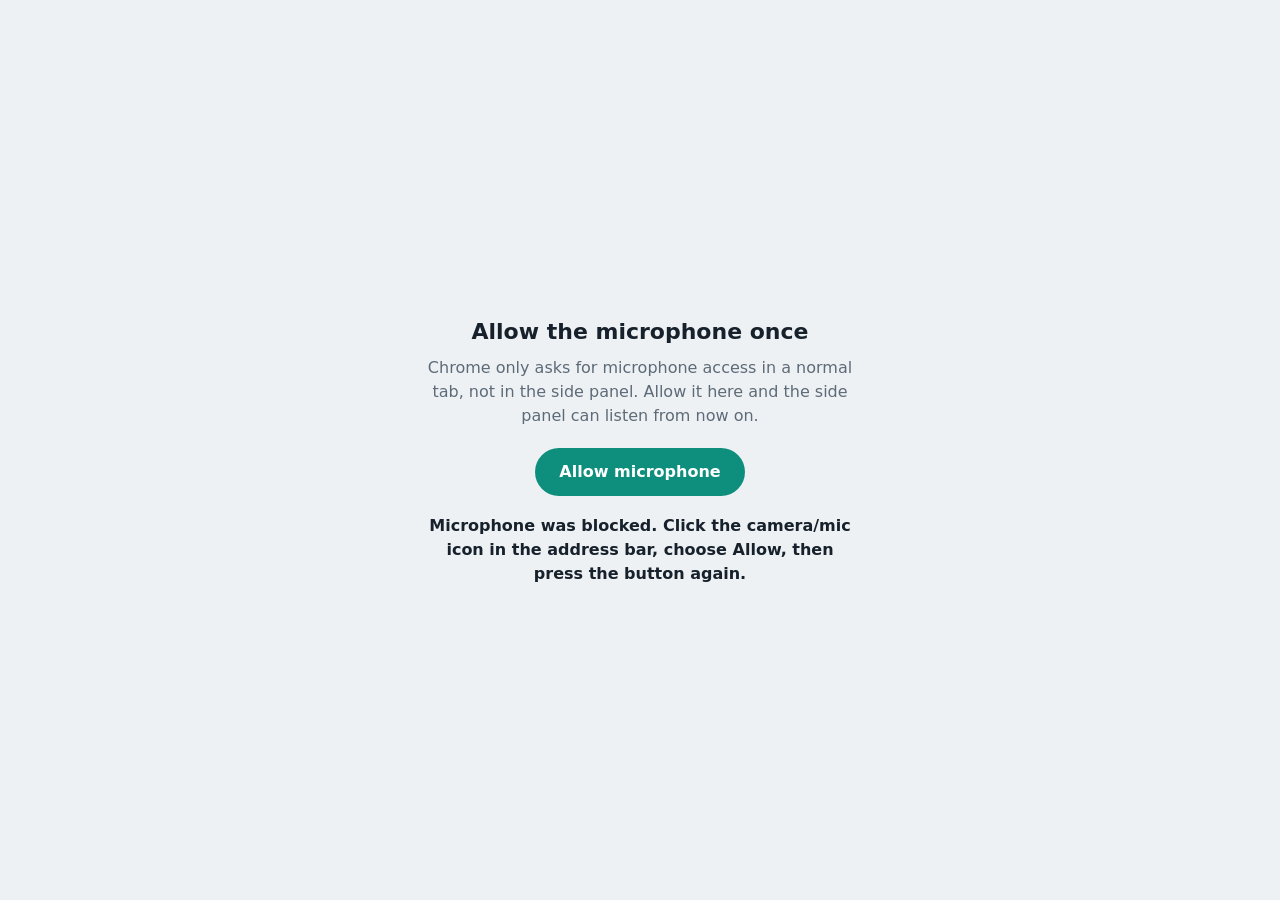
<file: extension/permission.html>
<!doctype html>
<html lang="en">
<head>
<meta charset="utf-8">
<meta name="viewport" content="width=device-width,initial-scale=1">
<title>Duet Translator — microphone</title>
<style>
:root{--bg:#eef1f4;--fg:#16212b;--muted:#5d6b78;--accent:#0e8f7e;--ink:#fff;color-scheme:light}
@media (prefers-color-scheme:dark){:root{--bg:#0d151c;--fg:#e4ebf1;--muted:#93a3b1;--accent:#2fc2ad;--ink:#04211d;color-scheme:dark}}
body{margin:0;min-height:100vh;display:grid;place-items:center;background:var(--bg);color:var(--fg);font:16px/1.5 "Segoe UI",system-ui,sans-serif;padding:24px;box-sizing:border-box}
main{max-width:440px;text-align:center}
h1{font-size:22px;margin:0 0 8px}
p{color:var(--muted);margin:0 0 20px}
button{font:inherit;font-weight:600;border:0;border-radius:999px;padding:12px 24px;background:var(--accent);color:var(--ink);cursor:pointer}
#status{margin-top:18px;font-weight:600}
</style>
</head>
<body>
<main>
  <h1>Allow the microphone once</h1>
  <p>Chrome only asks for microphone access in a normal tab, not in the side panel. Allow it here and the side panel can listen from now on.</p>
  <button id="allow">Allow microphone</button>
  <div id="status" role="status"></div>
</main>
<script src="permission.js"></script>
</body>
</html>
</file>
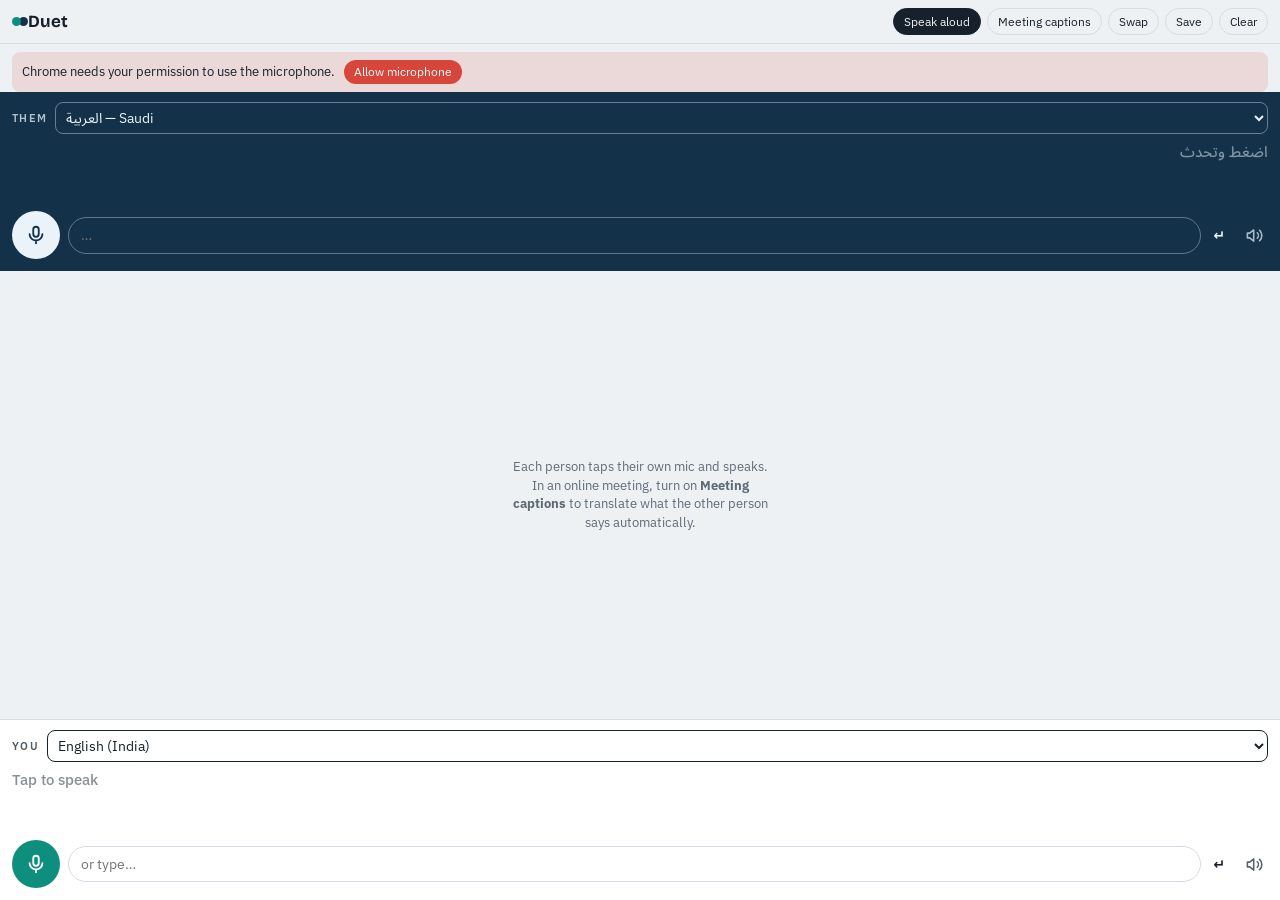
<file: extension/sidepanel.html>
<!doctype html>
<html lang="en">
<head>
<meta charset="utf-8">
<meta name="viewport" content="width=device-width,initial-scale=1">
<title>Duet Translator</title>
<link rel="stylesheet" href="https://fonts.googleapis.com/css2?family=Bricolage+Grotesque:opsz,wght@12..96,700&family=IBM+Plex+Sans:wght@400;500;600&family=Noto+Sans+Arabic:wght@400;600&display=swap">
<link rel="stylesheet" href="sidepanel.css">
</head>
<body>

<header class="bar">
  <div class="brand"><i aria-hidden="true"></i>Duet</div>
  <button class="chip" id="speakBtn" aria-pressed="true" title="Read each translation aloud">Speak aloud</button>
  <button class="chip" id="capBtn" aria-pressed="false" title="Translate the live captions of Google Meet, Teams or Zoom in this browser">Meeting captions</button>
  <button class="chip" id="swapBtn" title="Swap the two languages">Swap</button>
  <button class="chip" id="saveBtn" title="Download the conversation as a text file">Save</button>
  <button class="chip" id="clearBtn">Clear</button>
</header>
<div class="banner" id="banner" hidden></div>
<div class="capnote" id="capNote" hidden></div>

<main>
  <section class="half them" aria-label="Other person">
    <div class="row">
      <span class="who">Them</span>
      <select id="themLang" aria-label="Other person's language"></select>
    </div>
    <div class="big ph" id="themBig" dir="auto"></div>
    <div class="sub" id="themSub" dir="auto"></div>
    <div class="ctrl">
      <button class="mic" id="themMic" aria-label="Other person: speak"></button>
      <form class="type" id="themForm"><input id="themInput" dir="auto" autocomplete="off" placeholder="…" aria-label="Other person: type"><button type="submit" aria-label="Translate">↵</button></form>
      <button class="spk" id="themSpk" aria-label="Replay"></button>
    </div>
  </section>

  <div class="log" id="log" aria-live="polite">
    <div class="empty" id="empty">Each person taps their own mic and speaks. In an online meeting, turn on <b>Meeting captions</b> to translate what the other person says automatically.</div>
  </div>

  <section class="half me" aria-label="You">
    <div class="row">
      <span class="who">You</span>
      <select id="meLang" aria-label="Your language"></select>
    </div>
    <div class="big ph" id="meBig" dir="auto"></div>
    <div class="sub" id="meSub" dir="auto"></div>
    <div class="ctrl">
      <button class="mic" id="meMic" aria-label="You: speak"></button>
      <form class="type" id="meForm"><input id="meInput" dir="auto" autocomplete="off" placeholder="or type…" aria-label="You: type"><button type="submit" aria-label="Translate">↵</button></form>
      <button class="spk" id="meSpk" aria-label="Replay"></button>
    </div>
  </section>
</main>

<script src="sidepanel.js"></script>
</body>
</html>
</file>
<file: extension/sidepanel.css>
/* Side panel: "them" on top (dark), conversation log in the middle, "you" at the bottom */
:root{
  --bg:#eef1f4; --me:#ffffff; --them:#13324a; --them-fg:#eaf3fa;
  --fg:#16212b; --muted:#5d6b78; --line:#d5dce3;
  --accent:#0e8f7e; --accent-ink:#ffffff; --rec:#d6463a;
  --bubble-me:#e2f2ef; --bubble-them:#e5ebf2; --bubble-cap:#efe9f7;
  --display:"Bricolage Grotesque","Segoe UI",system-ui,sans-serif;
  --body:"IBM Plex Sans","Noto Sans Arabic","Segoe UI",system-ui,sans-serif;
  color-scheme:light;
}
@media (prefers-color-scheme:dark){:root{
  --bg:#0d151c; --me:#16212b; --them:#0a2436; --them-fg:#dcebf6;
  --fg:#e4ebf1; --muted:#93a3b1; --line:#253441;
  --accent:#2fc2ad; --accent-ink:#04211d; --rec:#ff6a5c;
  --bubble-me:#123630; --bubble-them:#16293a; --bubble-cap:#271f36; color-scheme:dark}}

*{box-sizing:border-box}
html,body{height:100%;margin:0}
body{background:var(--bg);color:var(--fg);font:14px/1.45 var(--body);display:flex;flex-direction:column}
button,select,input{font:inherit;color:inherit}
button{cursor:pointer}
:focus-visible{outline:3px solid var(--accent);outline-offset:2px}
[hidden]{display:none!important}

.bar{display:flex;align-items:center;gap:6px;flex-wrap:wrap;padding:8px 12px;border-bottom:1px solid var(--line)}
.brand{font:700 17px/1 var(--display);margin-right:auto;display:flex;align-items:center;gap:7px}
.brand i{width:9px;height:9px;border-radius:50%;background:var(--accent);box-shadow:7px 0 0 var(--them)}
.chip{border:1px solid var(--line);background:transparent;border-radius:999px;padding:4px 10px;font-size:12px}
.chip[aria-pressed="true"]{background:var(--fg);color:var(--bg);border-color:var(--fg)}
.banner{margin:8px 12px 0;padding:8px 10px;border-radius:8px;background:color-mix(in srgb,var(--rec) 14%,transparent);font-size:12.5px}
.banner button{border:0;background:var(--rec);color:#fff;border-radius:999px;padding:3px 10px;margin-left:6px;font-size:12px}
.capnote{margin:8px 12px 0;padding:7px 10px;border-radius:8px;background:var(--bubble-cap);font-size:12.5px}

main{flex:1;display:flex;flex-direction:column;min-height:0}
.half{padding:10px 12px 12px;display:flex;flex-direction:column;gap:8px}
.half.them{background:var(--them);color:var(--them-fg)}
.half.me{background:var(--me);border-top:1px solid var(--line)}
.row{display:flex;align-items:center;gap:8px}
.who{font:600 10.5px/1 var(--body);letter-spacing:.12em;text-transform:uppercase;opacity:.75}
select{flex:1;min-width:0;border:1px solid currentColor;border-radius:8px;background:transparent;padding:5px 6px}
.them select{border-color:color-mix(in srgb,var(--them-fg) 40%,transparent)}
.them select option{color:#16212b;background:#fff}
.big{font:500 19px/1.35 var(--body);min-height:2.7em;max-height:6.8em;overflow-y:auto;overflow-wrap:anywhere}
.big.ph{opacity:.5;font-size:15px}
.sub{font-size:12px;opacity:.7;min-height:1.1em;overflow-wrap:anywhere}
.ctrl{display:flex;gap:8px;align-items:center}
.mic{flex:0 0 auto;width:48px;height:48px;border-radius:50%;border:0;background:var(--accent);color:var(--accent-ink);display:grid;place-items:center;position:relative}
.them .mic{background:var(--them-fg);color:var(--them)}
.mic svg{width:22px;height:22px}
.mic.live{background:var(--rec);color:#fff}
.mic.live::after{content:"";position:absolute;inset:-5px;border-radius:50%;border:2px solid var(--rec);animation:pulse 1.2s ease-out infinite}
@keyframes pulse{from{opacity:.9;transform:scale(.92)}to{opacity:0;transform:scale(1.25)}}
.type{flex:1;display:flex;gap:4px;min-width:0}
.type input{flex:1;min-width:0;border:1px solid var(--line);border-radius:999px;padding:7px 12px;background:transparent}
.them .type input{border-color:color-mix(in srgb,var(--them-fg) 35%,transparent)}
.type button{border:0;background:transparent;font-weight:600;padding:0 8px}
.spk{border:0;background:transparent;opacity:.7;padding:4px}
.spk svg{width:19px;height:19px;display:block}

.log{flex:1;min-height:80px;overflow-y:auto;padding:10px 12px;display:flex;flex-direction:column;gap:8px}
.empty{margin:auto;text-align:center;color:var(--muted);max-width:32ch;font-size:13px}
.msg{max-width:88%;padding:8px 10px;border-radius:12px;display:flex;flex-direction:column;gap:2px}
.msg.me{align-self:flex-end;background:var(--bubble-me);border-bottom-right-radius:3px}
.msg.them{align-self:flex-start;background:var(--bubble-them);border-bottom-left-radius:3px}
.msg.cap{align-self:flex-start;background:var(--bubble-cap);border-bottom-left-radius:3px}
.msg .o{font-size:12px;color:var(--muted)}
.msg .t{font-size:15px}
.msg .m{font-size:10.5px;color:var(--muted);display:flex;gap:8px;align-items:center;font-variant-numeric:tabular-nums}
.msg .m button{border:0;background:transparent;color:var(--accent);font-size:10.5px;font-weight:600;padding:0}
.msg.err .t{color:var(--rec)}

@media (prefers-reduced-motion:reduce){.mic.live::after{animation:none}}
</file>
